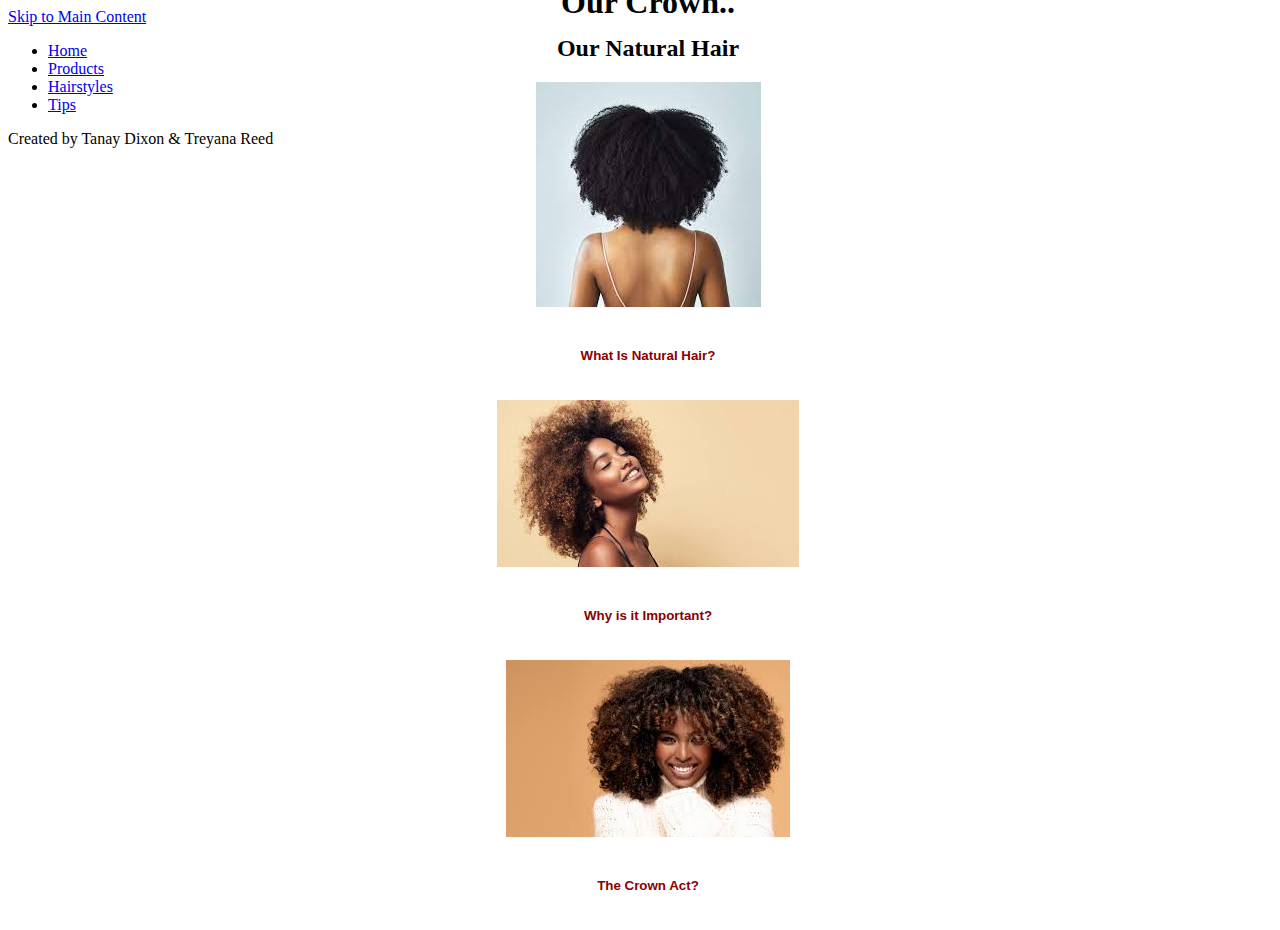
<file: index.html>
<!DOCTYPE html>
<html lang='en'>
    <head>
        <meta charset='UTF-8'>
        <meta http-equiv="X-UA-Compatible" content="IE=edge">
        <meta name="viewport" content="width=device-width, initial-scale=1.0">
        <link rel='icon' type='image/png' href= 'images/icon 1.png' >
        <!-- <link rel="stylesheet" href="css/style.css"> -->
        <link rel="stylesheet" href="css/index.css">
        <title>Home</title>
    </head>
    <body>
        <a href='#main' class='skiptomain'>Skip to Main Content</a>
        <header>
            <nav>
            <div class="navbar">
                <ul> 
                    <li><a href="index.html" class="currPage">Home</a></li>
                    <li><a href="products.html">Products</a></li>
                    <li><a href="styles.html">Hairstyles</a></li>
                    <li><a href="tips.html">Tips</a></li> 
                </ul>
            </nav>
        </header>
        <main id='main'>
            <div class="content">
                <h1>Our Crown..</h1>
                <div class="content"></div>
                <div class="secondheader"></div>
                <h2> Our Natural Hair</h2>
                <div class = "1stimage">
                    <img src="images/main page pic.jpeg" alt="picture of curly hair" class="center">
                </div>    
            <div>
                <button type="button" onclick="window.location.href='https://naturallclub.com/blogs/the-naturall-club-blog/why-is-it-called-natural-hair';"><span></span>What Is Natural Hair?</button>
                <!-- <button type="button"><span></span>CLICK HERE</button> -->
            </div>
            <div class = "2ndimage">
                <img src="images/Main Page Image.jpeg" alt="picture of curly hair" class="center">
            </div>  
            <div>
                <button type="button" onclick="window.location.href='https://www.necessarybehavior.com/blogs/news/the-natural-hair-movement-history-stigma-and-successes#:~:text=On%20the%20surface%2C%20the%20natural,shamed%20for%20our%20natural%20beauty';"><span></span>Why is it Important?</button>
            </div>
            <div class = "3ndimage">
                <img src="images/front image.jpeg" alt="picture of curly hair" class="center">
            </div>  
            <div>
                <button type="button" onclick="window.location.href='https://www.thecrownact.com/';"><span></span>The Crown Act?</button>
            </div>
        </main>
            <footer> 
                <p> Created by Tanay Dixon & Treyana Reed</p>
            </footer>
    </body>
</html>
</file>
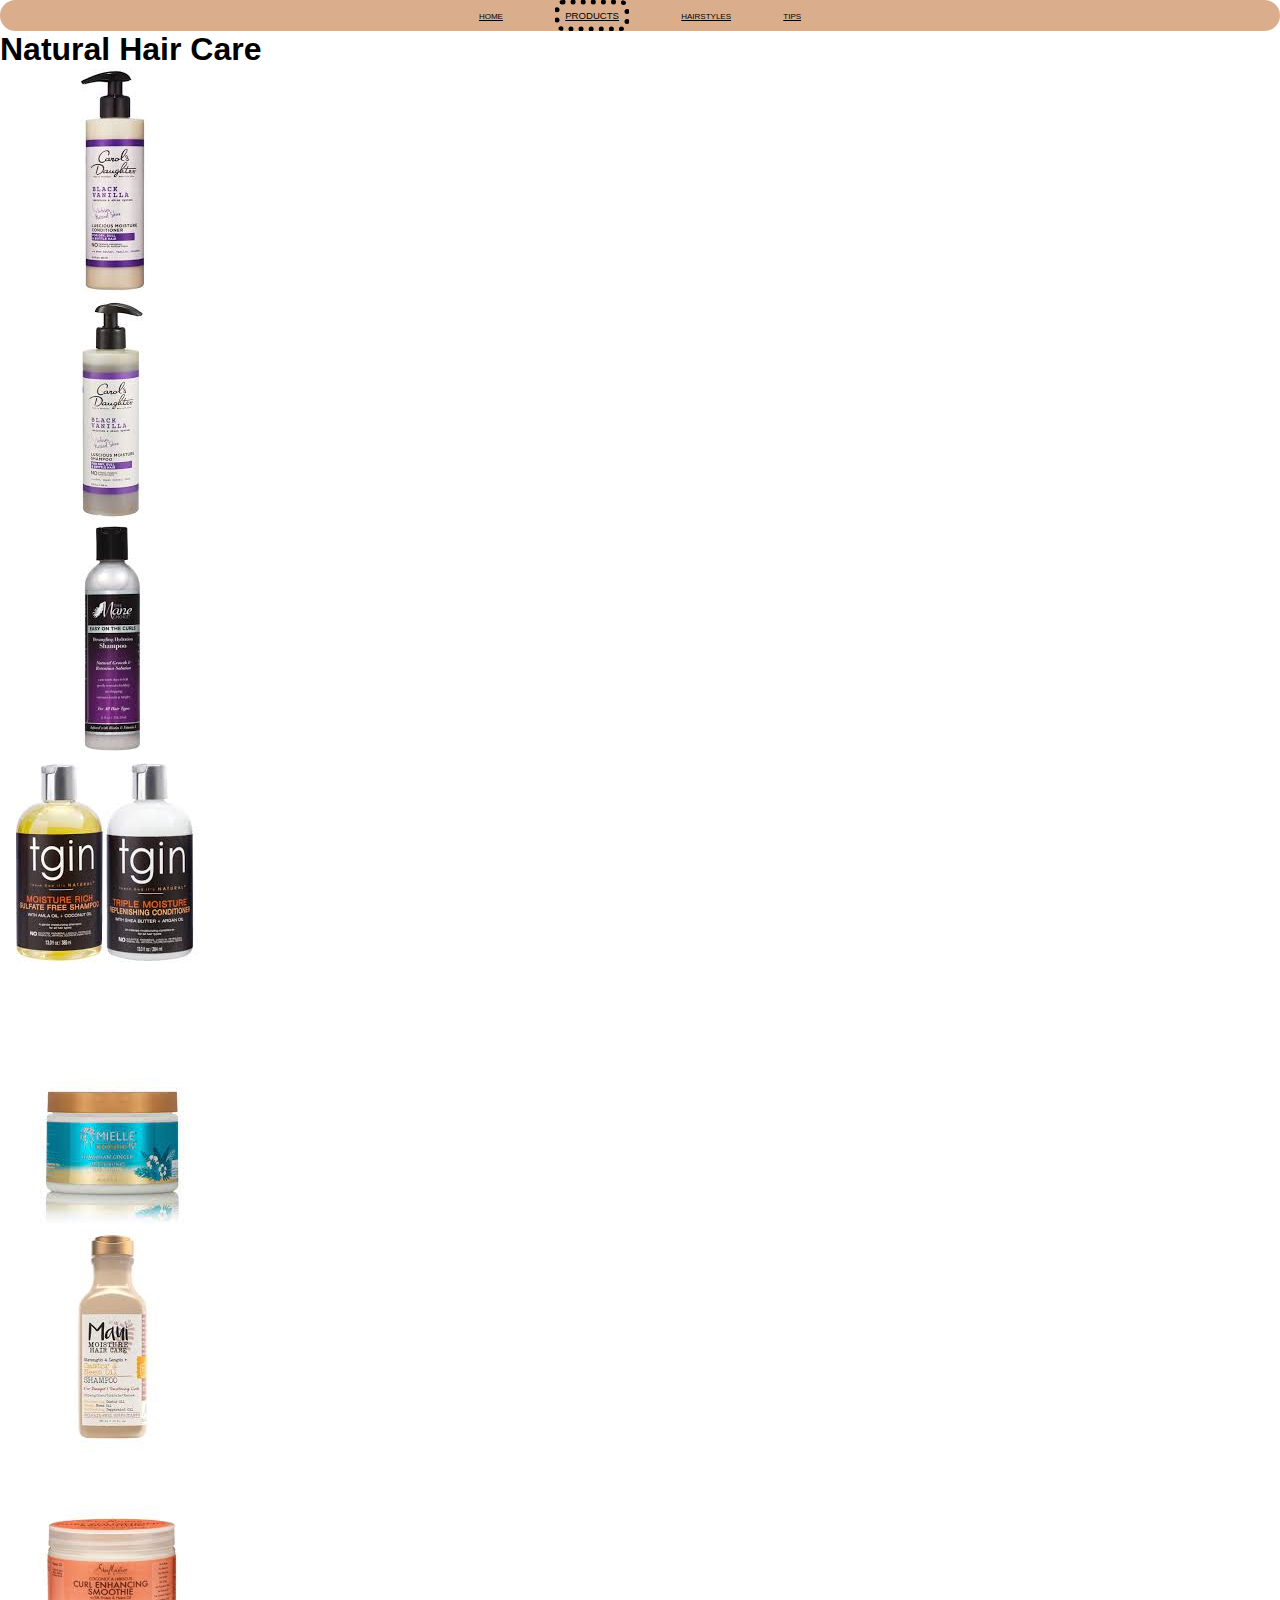
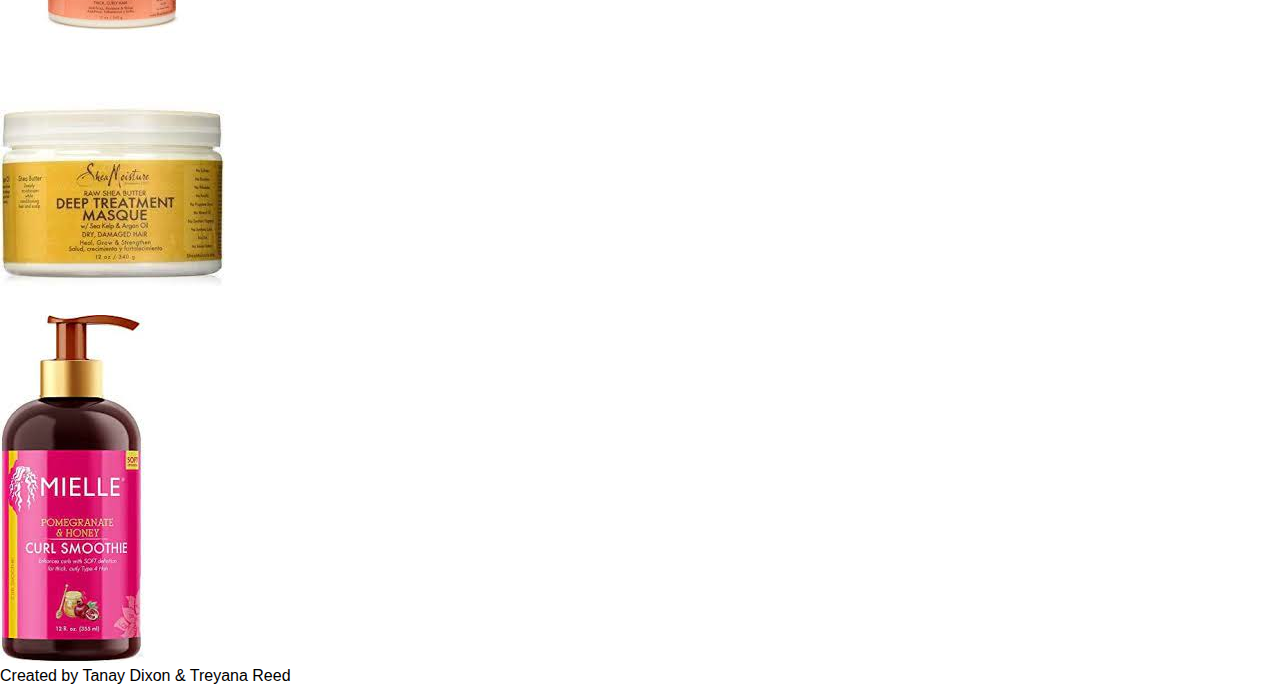
<file: products.html>
<!DOCTYPE html>
<html lang='en'>
    <head>
        <meta charset='UTF-8'>
        <meta http-equiv="X-UA-Compatible" content="IE=edge">
        <meta name="viewport" content="width=device-width, initial-scale=1.0">
        <link rel='icon' type='image/png' href= 'images/icon 1.png' >
        <!-- <link rel="stylesheet" href="css/style.css"> -->
        <link rel="stylesheet" href="css/products.css">
        <!-- <link rel="stylesheet" href="css/style.css"> -->
        <title>Products</title>
    </head>
    <body>
        <header>
            <a href='#main' class='skiptomain'>Skip to Main Content</a>
            <nav>
        <div class="banner">
            <div class="navbar">
                <ul> 
                    <li><a href="index.html">Home</a></li>
                    <li><a href="products.html" class="currPage">Products</a></li>
                    <li><a href="styles.html">Hairstyles</a></li>
                    <li><a href="tips.html">Tips</a></li> 
                </ul>
              </div>
            </nav>
            <div class="header">	
                <h1>Natural Hair Care</h2>
              </div>	
        </header>
        
        <main id='main'> 
            <div class=" prod-1"><img src="product_images/carols daughter conditioner -3.jpeg" alt="carols daughter conditioner"></div>
            <div class=" prod-2"><img src="product_images/carols shampoo -2.jpeg" alt="carols shampoo"></div>
            <div class="prod-3"><img src="product_images/hair cair 1.jpeg" alt=""></div>
            <div class="prod-4"><img src="product_images/hair care 2.jpeg" alt=""></div>
            <div class="prod-5"><img src="product_images/hair care 3.jpeg" alt=""></div>
            <div class="prod-6"><img src="product_images/hair care 5.jpeg" alt=""></div>
            <div class="prod-7"><img src="product_images/shea curl smoothie -4.jpeg" alt=""></div>
            <div class="prod-8"><img src="product_images/shea mask - 5.jpeg" alt=""></div>
            <div class="prod-9"><img src="product_images/mielle curl smoothie -1 .jpeg" alt=""></div> 
        </main>
        <footer id="footer">
            <p> Created by Tanay Dixon & Treyana Reed</p>
        </footer>
    </body>
</html>
</file>
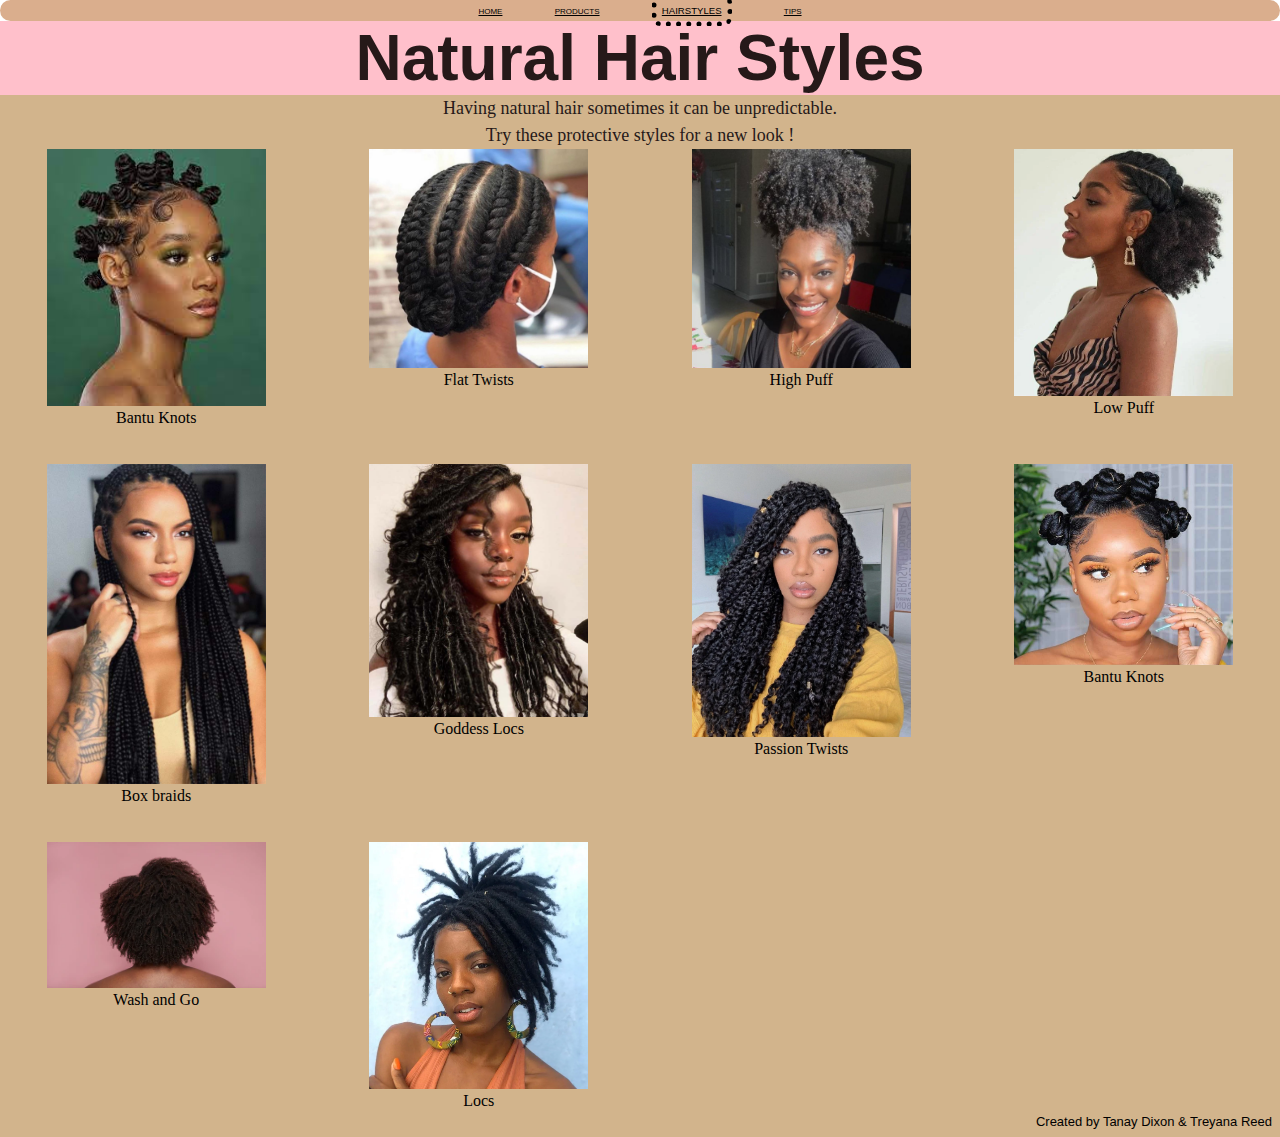
<file: styles.html>
<!DOCTYPE html>
<html lang='en'>
    <head>
        <meta charset='UTF-8'>
        <meta http-equiv="X-UA-Compatible" content="IE=edge">
        <meta name="viewport" content="width=device-width, initial-scale=1.0">
       <link rel='icon' type='image/png' href= 'images/icon 1.png'>
       <link rel="stylesheet" href="css/styles.css">
    
        <title>Hairstyles</title>
    </head>
    <body>
        <header>
            <div class='container'>
                <div class='row'>
                    </div>

                        <span></span>
                    </label>
            <a href='#main' class='skiptomain'>Skip to Main Content</a>
            <nav>
        <div class="banner">
            <div class="navbar">
                <ul>
                    <li><a href="index.html">Home</a></li>
                    <li><a href="products.html">Products</a></li>
                    <li><a href="styles.html" class="currPage">Hairstyles</a></li>
                    <li><a href="tips.html">Tips</a></li> 
                </ul>
            </div>
            </nav>
            <div class="header">	
                <h1>Natural Hair Styles</h1>
                <p> Having natural hair sometimes it can be unpredictable. <br> Try these protective styles for a new look ! </p>	
            </div>	
        </header>
        <main id='main'> 
            <div class = "hairstyles">
                <div class="hairstyle">
                    <img src="images/bantu knots 2.jpeg" class='grid-item' id='bantu' alt="picture of bantu knots">
                <div class="caption">
                    <p> Bantu Knots</p>
                </div>
                </div>
                

                <div class="hairstyle">
                <img src="images/flat twist.jpeg" class='grid-item' id= 'flat-twist' alt="picture of flat twists">
                <div class="caption">
                    <p> Flat Twists</p>
                </div>
                </div>

                <div class="hairstyle">
                <img src="images/high puff.jpeg" class='grid-item' id ='high-puff' alt="picture of high puff">
                <div class="caption">
                    <p> High Puff</p>
                </div>
                </div>

                <div class="hairstyle">
                <img src="images/low puff.webp" class='grid-item' id ='low-puff' alt="picture of bantu knots">
                <div class="caption">
                    <p> Low Puff </p>
                </div>
                </div>

                <div class="hairstyle">
                <img src="images/box braids.jpeg" class='grid-item' id ='box-braids' alt="picture of box braids">
                <div class="caption">
                    <p> Box braids</p>
                </div>
                </div>

                <div class="hairstyle">
                <img src="images/goddess locs.jpeg" class='grid-item' id ='goddess-locs' alt="picture of goddess locks">
                <div class="caption">
                    <p> Goddess Locs</p>
                </div>
                </div>

                <div class="hairstyle">
                <img src="images/passion twists.webp"  class= 'grid-item' id= 'passion-twists' alt="picture of locs"> 
                <div class="caption">
                    <p> Passion Twists</p>
                </div>  
                </div>

                <div class="hairstyle">
                <img src="images/bantu knots 3.jpeg" class='grid-item' id ='bantu-knots-2' alt='picture of bantu knots'>
                <div class="caption">
                    <p> Bantu Knots</p>
                </div>
                </div>

                <div class="hairstyle">
                <img src="images/wash and go 2.webp" class= 'grid-item' id ='wash-and-go' alt='picture of high puff'>
                <div class="caption">
                    <p> Wash and Go</p>
                </div>
                </div>

                <div class="hairstyle">
                <img src="images/locs 3.webp"  class='grid-item' id = 'locs' alt=  'picture of locs'>
                <div class="caption">
                    <p> Locs</p>
                </div> 
                </div>  
        </div>
        </main>
        <footer> 
            <p> Created by Tanay Dixon & Treyana Reed</p>
        </footer>
    </body>
</html>
</file>
<file: css/index.css>
/* Middle of page */
.content{
    width: 100%;
    position: absolute;
    top:50%;
    transform: translateY(-50%);
    text-align: center;
    color:black;
}
.content h1{
    margin: 20px auto;
    line-height: 25px;
    font-;
}
button{
    width: 200px;
    padding: 15px 0px;
    text-align: center;
    margin: 20px 10px;
    border-radius: 25px;
    font-weight: bold;
    border: 2px solid white;
    background: transparent;
    color: darkred;
    cursor: pointer;
    position: relative;
    overflow:hidden;}

span{ 
    background: white;
    height: 100%;
    width: 0%;
    border-radius: 25px;
    position: absolute;
    left: 0;
    bottom: 0;
    z-index: -1;
    transition: 0.5s;

}
button:hover span{
    width: 100%;

}
button:hover{
    border:none;
}
/* footer{
    position: absolute;
    right: 12px;
    bottom: 0;
    color: tan;
    font-size: smaller;
    background-color: antiquewhite;
} */
</file>
<file: css/products.css>
*{
    margin: 0;
    padding: 0;
    font-family: sans-serif;
}
.skiptomain{
    position: absolute;
    left: -50%;
    top: auto
}
.skiptomain:focus{
    position: static;
    width: auto;
    height: auto

}
a:link{
    color: black
}
a:visited{
    color: rgb(38, 25, 25);
}
a:hover{
    width: 20px;
    height: 20px;
    padding: 20px 0px;
    text-align: center;
    margin: 20px 20px;
    border-radius: 10px;
    font-weight: bold;
    border: 2px solid black;
    /* background: black; */
    color: black;
    cursor: pointer;
    /* color: rgb(38, 25, 25);
    background-color: transparent;
    border: 5px solid black;
    border-radius: 20x; */
}
.currPage{
    border: 5px dotted black;
    padding: 5px;
    border-radius: 8px;
    font-size: larger;
}
.navbar{
    width: auto;
    margin: auto;
    padding: 10px 0;
    display:flex;
    align-items:center;
    justify-content: space-around;
    font-size: 8px;
    background-color: rgb(218, 174, 141);
    border-radius: 20px;
    text-align: center;
}


.navbar ul li{
    list-style: none;
    display: inline-block;
    margin: 0 25px;
}

.navbar ul li{
    text-decoration: none;
    color: white;
    opacity: 100%;
    text-transform: uppercase;
}
.navbar ul li::after{
    content: '';
    height: 3px;
    width: 0;
    background-color: white;
    position: absolute;
    left: 0;
    bottom:-10px;
    transition: 0.6s;
}
.navbar ul li:hover::after{
    width: 100%;
}
/* @media screen and (min-width:450px){
*{
    box-sizing: border-box;
    margin: 0;
    padding: 0
}
nav ul{
    display: flex;
    flex-flow: row nowrap;
    list-style: none;
    font-size: large;
  
}
li a{
 padding: 7px;
 margin-top: auto;
 text-decoration: none;
}
    https://www.w3schools.com/accessibility/accessibility_skip_links.php
    .skiptomain{
        position: absolute;
        left: -50%;
        top: auto
    }
    .skiptomain:focus{
        position: static;
        width: auto;
        height: auto
    
    }
    a:link{
        color:beige
    }
    a:visited{
        color: rgb(38, 25, 25)
    }
    a:hover{
        color: pink;
    }
    .currPage{
        border: 2px dotted black;
        padding: 5px;
        border-radius: 8px;
    }
    body{
        background-color: tan;
    }
    .header{
        color: rgb(38, 25, 25);
        font-family: "Brush Script MT", "Courier New", monospace;
        font-size:xx-large;
        background-color: pink;
        text-align: center;}
    footer{
            position: relative;
        }
    footer p{
            position: absolute;
            bottom:0;
            right: 0;
            padding: 8px;
            font-size: small;
            color: white;
        }
  @media screen and (min-width:700px){
          nav ul{
              display: flex;
              flex-flow: row nowrap;
              list-style: none;
              font-size: x-large;
              justify-content: space-around;
            
          }}
  @media screen and (min-width:1200px){
                nav ul{
                    display: flex;
                    flex-flow: row nowrap;
                    list-style: none;
                    font-size: x-large;
                    justify-content: space-around;
                  
                }}
     */
</file>
<file: css/styles.css>
*{
    margin: 0;
    padding: 0;
    font-family: sans-serif;
}
.skiptomain{
    position: absolute;
    left: -50%;
    top: auto
}
.skiptomain:focus{
    position: static;
    width: auto;
    height: auto

}
a:link{
    color: black
}
a:visited{
    color: rgb(38, 25, 25);
}
a:hover{
    width: 20px;
    height: 20px;
    padding: 20px 0px;
    text-align: center;
    margin: 20px 20px;
    border-radius: 10px;
    font-weight: bold;
    border: 2px solid black;
    /* background: black; */
    color: black;
    cursor: pointer;
    /* color: rgb(38, 25, 25);
    background-color: transparent;
    border: 5px solid black;
    border-radius: 20x; */
}
.currPage{
    border: 5px dotted black;
    padding: 5px;
    border-radius: 8px;
    font-size: larger;
}
.navbar{
    width: auto;
    margin: auto;
    padding: 5px 0;
    display:flex;
    align-items:center;
    justify-content: space-around;
    font-size: 50%;
    background-color: rgb(218, 174, 141);
    border-radius: 20px;
}

.navbar ul li{
    list-style: none;
    display: inline-block;
    margin: 0 25px;
    text-transform: uppercase;

}

/*.navbar ul li::after{
    content: '';
    height: 3px;
    width: 0;
    background-color: white;
    position: absolute;
    left: 0;
    bottom:-10px;
    transition: 0.6s;
}*/
.navbar ul li:hover::after{
    width: 100%;
}
footer{
    position: relative;
}
footer p{
    position: absolute;
    bottom:0;
    right: 0;
    padding: 8px;
    font-size: small;
    color: black;
}
    

.hairstyles img{
    display: grid;
    grid-template-columns: 20% 20% 20%; 
    grid-gap: 10px;
    width: 70%; 
    margin: auto;  
    justify-content: space-around;  
    align-items: center;
    align-items: stretch;
    justify-self: center;
    height: auto;
    }
.hairstyles{
    background-color: tan;
}
    
    #locs{
        grid-column: 2;
    }

    .header{
        color: rgb(38, 25, 25);
        font-family: "Brush Script MT", "Courier New", monospace;
        font-size:xx-large;
        background-color: pink;
        text-align: center;
    }
    div p{
        background-color: tan;
        font-size: large;
        font-family:'Monsterrat' ;
        text-align: center;
        line-height: 1.5em ;
        height: 3em;
        overflow: hidden;
    }
    /*@media screen and (min-width:600px){
        .hairstyles{ 
        background-color: lavenderblush;
        grid-template-columns: 20% 20% ;
        justify-content:center; 
        align-items:stretch;
        }
        .hairstyles img{
            grid-column: auto/span 2;
        }

        
    }*/
        
    
    @media screen and (min-width:600px){
    
       /* .hairstyles{
            display: grid;
            background-color: bisque;
            grid-template-columns: 1fr 1fr 1fr;
            gap: 15px;
            justify-content:center; 
            align-items:stretch;
        }*/

    .hairstyles{
    display: grid;
    grid-template-columns: 1fr 1fr 1fr; 
    grid-gap: 10px;
    width: 100%; 
    margin: auto;  
    justify-content: space-around;  
    align-items: center;
    align-items: stretch;
    background-color: tan;
    justify-self: center;
    height: auto;}


    



        
        #flat-twist{
            grid-column: 2;
            grid-row: 1;
        }
        #bantu-knots-2{
            grid-area: 1/1/2/2;
        }
        
        /*.hairstyles{ 
        background-color: bisque;
        grid-template-columns: 20% 20% 20% 20%;
        grid-row-gap: 20px;
        justify-content:center; 
        align-items:stretch;}
    
        .hairstyles img{
            grid-column: span 2;
        }
        #locs{
            grid-area: 5/3/5/5;
            justify-content: space-around;
        }*/
        
    }
        


    @media screen and (min-width:900px){
        .hairstyles{ 
            background-color: tan;
            grid-template-columns: 1fr 1fr 1fr 1fr;
            justify-content:center; 
            align-items:stretch;
            grid-column: 1/3}
        

            /*nav ul{
                display: flex;
                flex-flow: row nowrap;
                list-style: none;
                font-size: x-large;
                justify-content: space-around;
              
            }}*/
            .navbar{
                width: auto;
                margin: auto;
                padding: 5px 0;
                display:flex;
                align-items:center;
                justify-content: space-around;
                font-size: 50%;
                background-color: rgb(218, 174, 141);
                border-radius: 20px;
            }
            
            .navbar ul li{
                list-style: none;
                display: inline-block;
                margin: 0 25px;
                opacity: 100%;
                text-transform: uppercase;
            }
            
            .caption p{
                font-size: medium;
            }
        }
</file>
